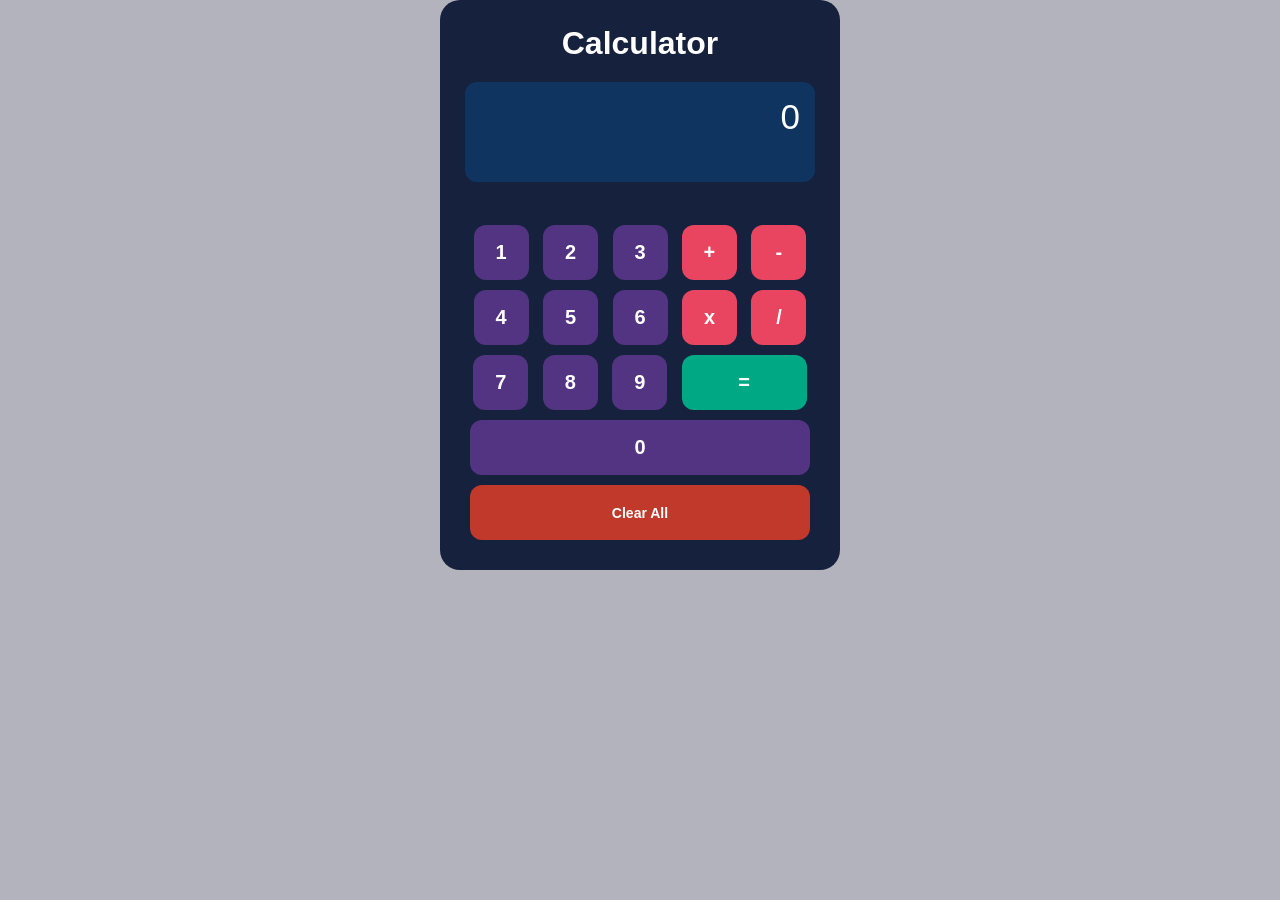
<file: aug 15/index.html>
<!DOCTYPE html>
<html lang="en">
<head>
    <meta charset="UTF-8">
    <meta name="viewport" content="width=device-width, initial-scale=1.0">
    <title>Calculator</title>
   <link rel="stylesheet" href="style.css">
</head>
<body>
    <script src="script.js" defer></script>
</body>
</html>
</file>
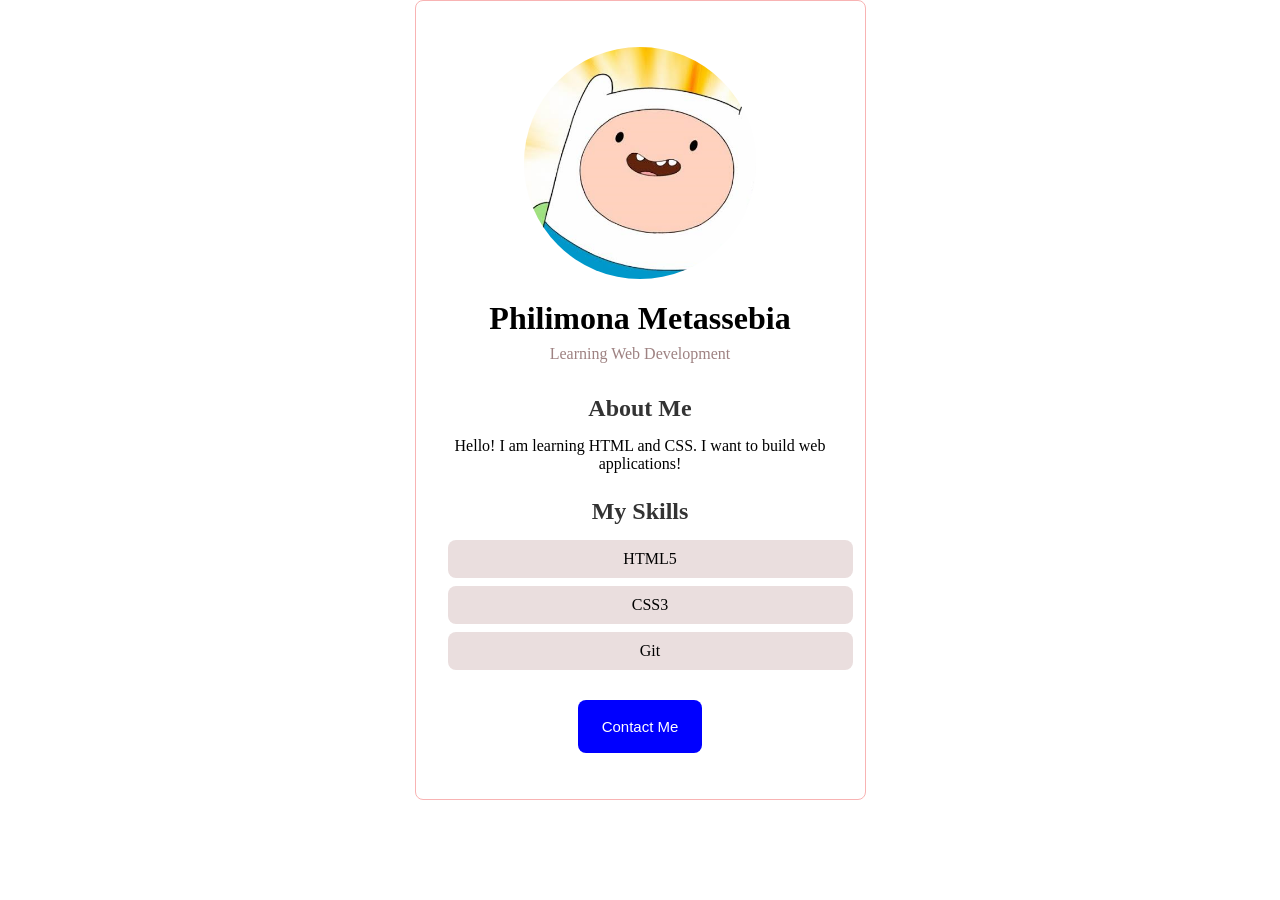
<file: portfolio/index.html>
<!DOCTYPE html>
<html lang="en">
<head>
    <meta charset="UTF-8">
    <meta name="viewport" content="width=device-width, initial-scale=1.0">
    <title>Document</title>
    <link rel="stylesheet" href="style.css">
</head>
<body>
    <div class="container">
        <img class="photo" src=image.png alt="philimona" >
        <h1 class="name">Philimona Metassebia</h1>
        <p class="p1">Learning Web Development</p>
        <h2 class="h2">About Me</h2>
        <p class="p2">
            Hello! I am learning HTML and CSS. I want to build web applications!
        </p>
        <h2 class="h2">My Skills</h2>
        <div class="skills">
            <div class="skill">HTML5</div>
            <div class="skill">CSS3</div>
            <div class="skill">Git</div>
        </div>

        <button class="contact">Contact Me</button>
    </div>

</body>
</html
</file>
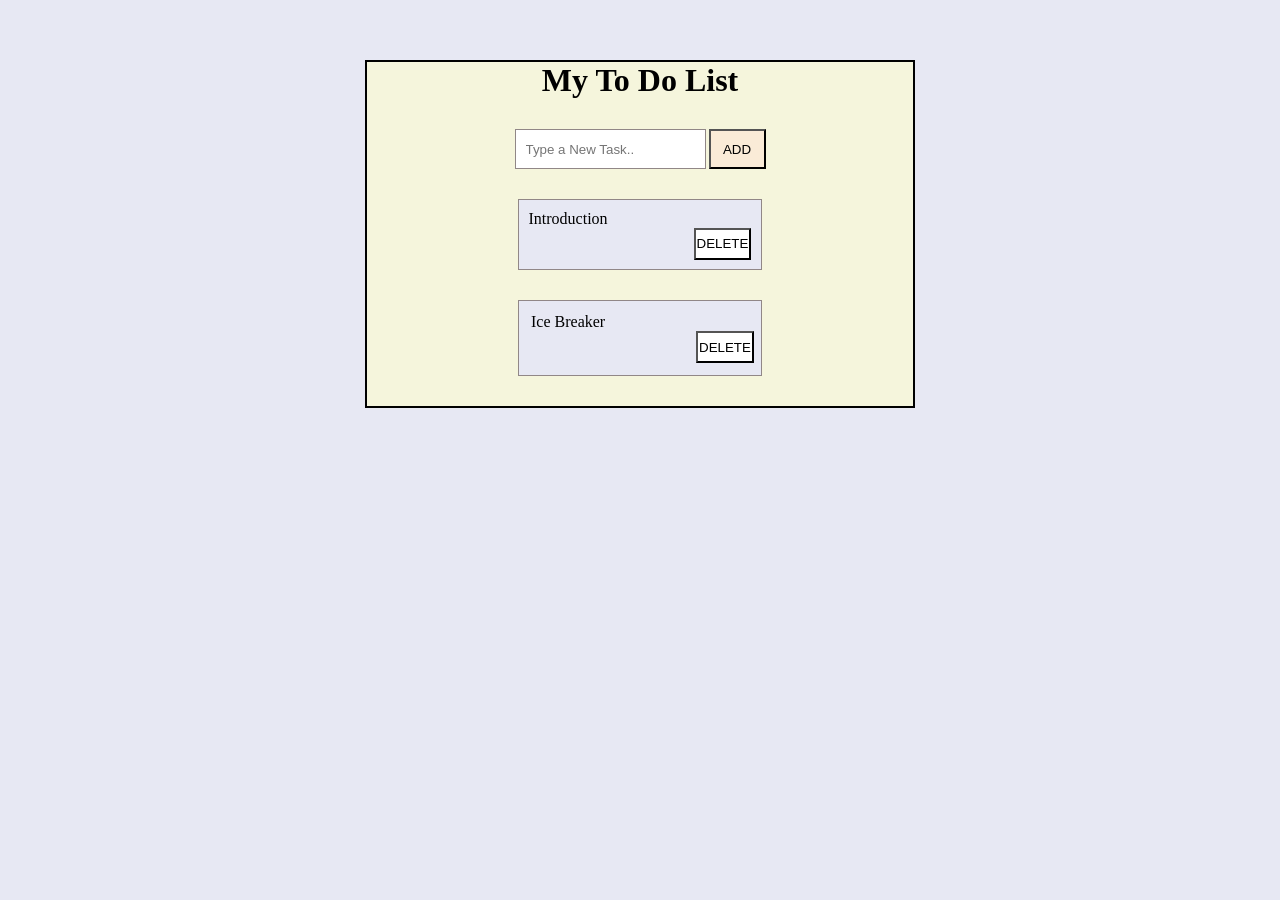
<file: things to do/index.html>
<!DOCTYPE html>
<html lang="en">
<head>
    <meta charset="UTF-8">
    <meta name="viewport" content="width=device-width, initial-scale=1.0">
    <title>Document</title>
    <link rel="stylesheet" href="style.css">
</head>
<body> 
    <div class="container">
        <div class="first">
        <h1>My To Do List</h1>
        </div>
        <div class="third">
            <form class="form" action="">
                <input class="input" type="text" placeholder="Type a New Task.." required>
            </form>
             <button class="btn">ADD</button>
        </div>
       
            <div class="second">
            <form action="" class="form1">
                <li>
                Introduction
                </li>
           
             <button class="del">DELETE</button>
            </form>
           
            </div>
            <div class="fourth">
            <form action="" class="form2">
                <li>
                Ice Breaker
                </li>
           
             <button class="del">DELETE</button>
            </form>
           
            </div>
            
    </div>
</body>
</html>
</file>
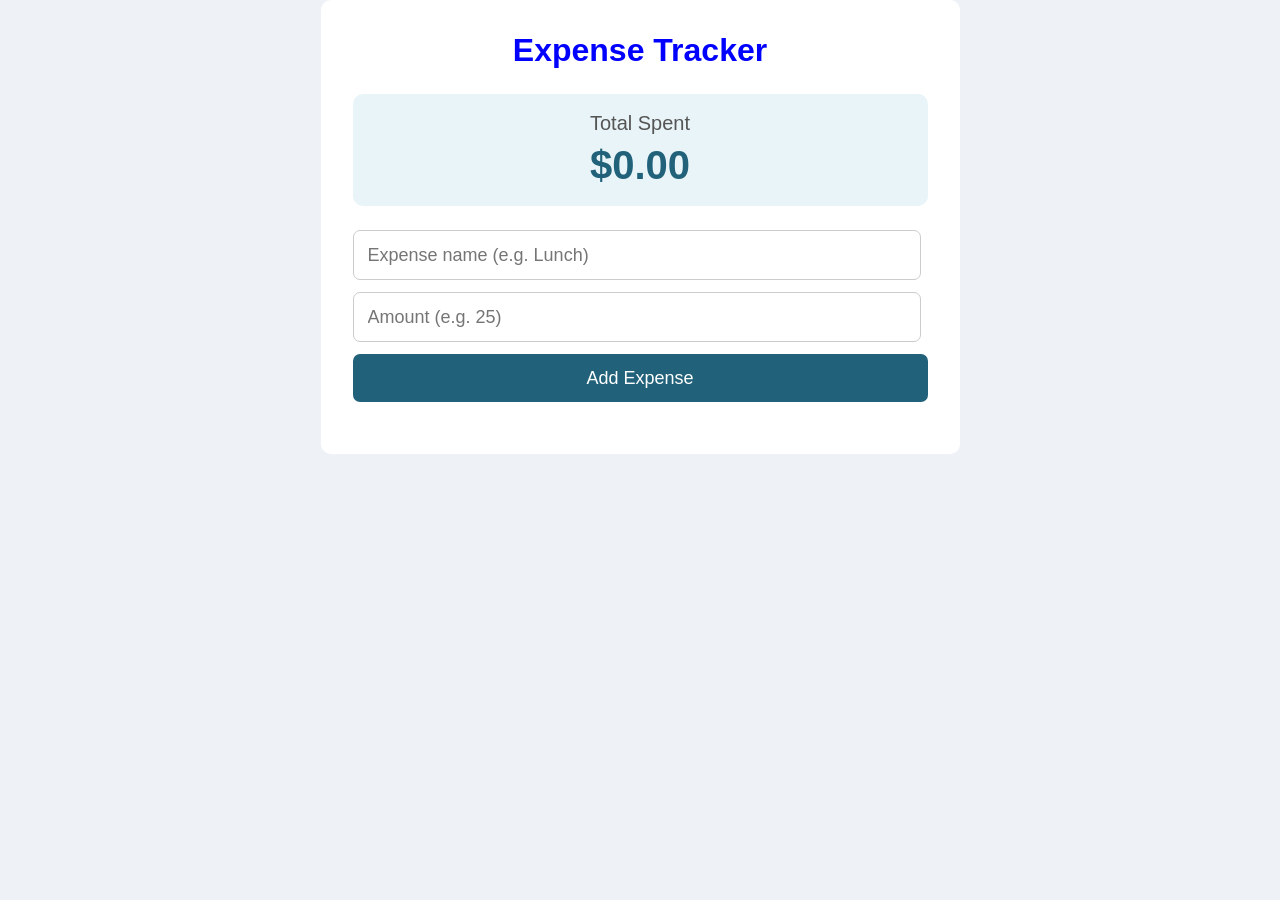
<file: Saturday 15th August/html.html>
<!DOCTYPE html>
<html lang="en">
<head>
    <meta charset="UTF-8">
    <meta name="viewport" content="width=device-width, initial-scale=1.0">
    <title>Expense Tracker</title>
    <script src="script.js" defer></script>
    <link rel="stylesheet" href="style.css">
</head>
<body>
   
</body>
</html>
</file>
<file: aug 15/style.css>
* {
   margin: 0;
   padding: 0;
}

body {
    margin: 0;
    display: flex;
    justify-content: center;
    align-items: center;
    background: #b3b3bd;
    font-family: Arial, sans-serif;
}

#container {
    width: 350px;
    padding: 25px;
    background: #16213e;
    border-radius: 20px;
    text-align: center;
}

h1 {
    margin-top: 0;
    margin-bottom: 20px;
    color: white;
    font-size: 32px;
}

#num {
    height: 70px;
    margin: 0 0 20px 0;
    padding: 15px;
    background: #0f3460;
    border-radius: 12px;
    color: white;
    font-size: 35px;
    text-align: right;
}

button {
    width: 55px;
    height: 55px;
    margin: 5px;
    border: none;
    border-radius: 12px;
    background: #533483;
    color: white;
    font-size: 20px;
    font-weight: bold;
    cursor: pointer;
    transition: 0.15s;
}

button:hover {
    transform: scale(1.05);
    background: #6c44a0;
}

#add,
#sub,
#mult,
#div {
    background: #e94560;
}

#add:hover,
#sub:hover,
#mult:hover,
#div:hover {
    background: #ff5c75;
}

#equal {
    background: #00a884;
   width:125px;
}

#equal:hover {
    background: #00c49a;
}

#del {
    width: 340px;
    background: #c0392b;
    font-size: 14px;
}

#del:hover {
    background: #e74c3c;
}

#num0 {
    width: 340px;
}
</file>
<file: portfolio/style.css>
/* Base Page Reset */
* {
    margin: 0;
    padding: 0;
}

body {
    background-color: white;
    display: flex;
    justify-content: center;
    align-items: center;
   
}

.container {
    background-color: #ffffff;
    width: 385px;
    padding-top: 46px ;
    padding-bottom:46px;
    padding-left: 32px;
    padding-right: 32px;
    border: 1px solid #f8b3b3;
    border-radius: 8px;
    text-align: center;
}

.photo {
    width: 232px;
    height: 232px;
    border-radius: 50%;
    object-fit: cover;
    margin-bottom: 17px;
}

.name {
    
    margin-bottom: 8px;
    font-weight: bold;
}

.p1 {
    color: #9e8282;
    margin-bottom: 32px;
}

.h2 {
    color: #333333;
    font-weight: bold;
    margin-bottom: 15px;
}

.p2 {
    color: #000000;
    margin-bottom: 25px;
}

.skills{
    display: flex;
    flex-direction: column;
    gap: 8px;
    margin-bottom: 30px;
}

.skill {
    background-color: #eadede;
    color: black;
    padding: 10px;
    border-radius: 8px;
    width: 100%;
}

.contact {
    background-color: blue;
    color: #ffffff;
    border: none;
    font-size: 15px;
    padding-top: 18px;
    padding-bottom: 18px;
    padding-left: 24px;
     padding-right: 24px;
    border-radius: 8px;
    
    font-weight: normal;
}

.contact:hover {
    background-color: #060671;
    cursor: pointer;
}
</file>
<file: things to do/style.css>
*{
    margin: 0;
    padding: 0;
}
.second{
    
    border: 1px solid rgb(145, 135, 135);
    width: 223px;
    padding: 9.5px;
}
.second:hover{
    border: 2px solid black;
}
.input{
    border-color: white;
    border-style: none;
   
}
.input:focus{
    border-color: white;
    outline: none;
}
.form{
    border: 1px solid rgb(145, 135, 135); ;
    padding: 10px;
    width: fit-content;
    background-color: white;
}
.form:hover{
   border: 2px solid black;
}
.third{
    display: flex;
    
}
.btn{
    margin-left: 3px;
    width: 57px;
    background-color: antiquewhite;
}
.btn:hover{
    background-color: rgb(21, 70, 219);
    color: white;
    cursor: pointer;

}
.del:hover{
    background-color: red;
    color: white;
    cursor: pointer;
}
.del{
    padding: 1px;
    margin-left: 165px;
     background-color: white;
     height: 32px;
}
.fourth{
     border: 1px solid rgb(145, 135, 135);
    width: 218px;
    padding: 12px;
}
.fourth:hover{
    border: 2px solid black;
}
body{
    display: flex;
    align-items: center;
    justify-content: center;
    margin-top: 60px;
    background-color: rgb(231, 232, 243);
}
h1,.second,.third,.fourth{
    margin-bottom: 30px;
}
li{
    list-style: none;
}
h1{
    text-align: center;
}
.container{
    border: 2px solid black;
    width: 546px;
     display: grid;
  place-content: center; 
  justify-items: center;
  background-color: beige;
}
.second,.fourth{
    background-color: rgb(231, 232, 243);
}
</file>
<file: Saturday 15th August/style.css>
*{
    margin:0;
    padding:0;
}

body {
    
    background-color: #eef2f7;
    font-family: Arial, sans-serif;

    display: flex;
    justify-content: center;
    align-items: center;
}

#container {
    width: 575px;
    background-color: white;

    padding: 32px;
    border-radius: 10px;

   
}

#title {
    margin-top: 0px ;
    margin-right: 0px ;
    margin-bottom: 25px ;
     margin-left: 0px ;

    color: #21627a;
    text-align: center;
    font-size: 32px;
}


#shower {
    background-color: #e8f4f8;
    border-radius: 10px;

    padding: 18px;
    margin-bottom: 24px;

    text-align: center;
}

#param {
    margin-top: 0px ;
    margin-right: 0px ;
    margin-bottom: 8px ;
     margin-left: 0px ;

    color: #555;
    font-size: 20px;
}

#money {
    margin: 0;

    color: #21627a;
    font-size: 40px;
}

#input,
#input1 {
    width: 538px;
    height: 48px;

    padding-top: 0px ;
    padding-right: 14px ;
    padding-bottom: 0px ;
     padding-left: 14px ;

    border: 1px solid #ccc;
    border-radius: 7px;

    font-size: 18px;


    margin-bottom: 12px;
}

#input:focus,
#input1:focus {
    border-color: #21627a;
}


#btn {
    width: 100%;
    height: 48px;

    border: none;
    border-radius: 7px;

    background-color: #21627a;
    color: white;

    font-size: 18px;
    cursor: pointer;

    margin-bottom: 20px;
}

#btn:hover {
    background-color: #1b5367;
}

#expenses {
    list-style: none;

    padding: 0;
    margin: 0;
}


#expenses li {


    margin-bottom: 10px;
    padding: 12px 14px;

    background-color: #f5f8fa;

    border: 1px solid #dce3e8;
    border-radius: 7px;

    display: flex;
    align-items: center;
    justify-content: space-between;
}


#expenses li p {
    margin: 0;

    color: #333;
    font-size: 18px;

  
}


#expenses li button {
    border: none;
    border-radius: 7px;

    background-color: #c93434;
    color: white;

    margin-top: 9px ;
    margin-right: 17px ;
    margin-bottom: 9px ;
     margin-left: 17px ;
    padding:10px ;
    font-size: 16px;
    cursor: pointer;
}

#expenses li button:hover {
    background-color: #aa2929;
}
</file>
